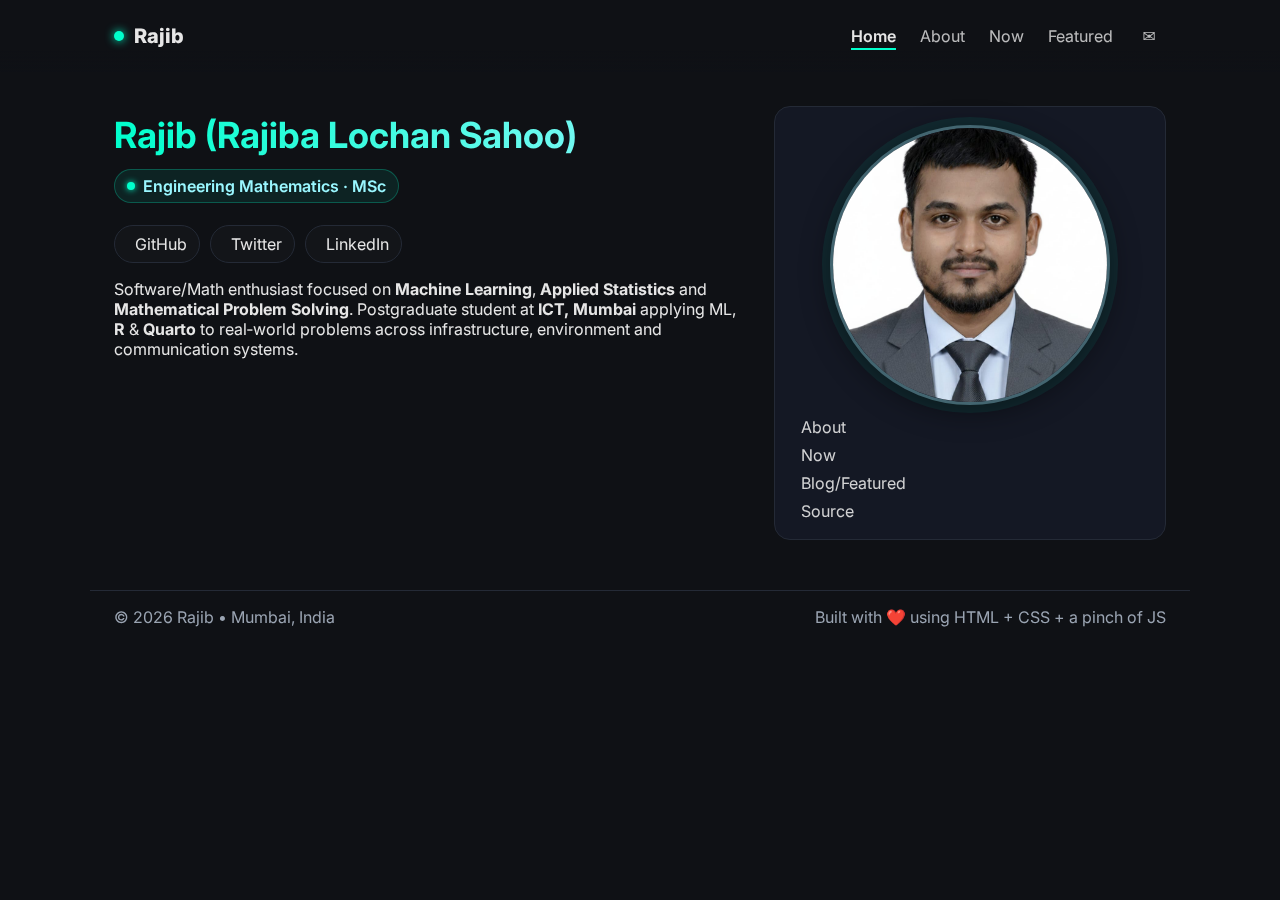
<file: index.html>
<!DOCTYPE html>
<html lang="en"><head>
<meta charset="utf-8" />
<meta name="viewport" content="width=device-width, initial-scale=1" />
<title>Rajib (Rajiba Lochan Sahoo)</title>
<meta name="description" content="Machine Learning • Applied Statistics • Mathematical Problem Solving" />
<link rel="preconnect" href="https://fonts.googleapis.com">
<link rel="preconnect" href="https://fonts.gstatic.com" crossorigin>
<link href="https://fonts.googleapis.com/css2?family=Inter:wght@400;600;800&display=swap" rel="stylesheet">
<link rel="stylesheet" href="css/style.css" />
</head><body>

<header class="site-nav">
  <div class="wrap nav-inner">
    <a class="brand" href="index.html">
      <span class="dot"></span>
      <span>Rajib</span>
    </a>
    <nav class="links">
      <a href="index.html" class="active">Home</a>
      <a href="about.html" class="">About</a>
      <a href="now.html" class="">Now</a>
      <a href="featured.html" class="">Featured</a>
      <a href="mailto:rajiblochansahoo783@gmail.com" class="icon-mail" aria-label="Email"></a>
    </nav>
  </div>
</header>

<main class="wrap">
  <section class="layout">
    <aside class="left">
      <h1 class="strike">Rajib (Rajiba Lochan Sahoo)</h1>
      <div class="role-badge"><span class="dot small"></span> Engineering Mathematics · MSc</div>
      <div class="social">
        <a class="pill" href="https://github.com/rajiba-sahoo2202" target="_blank" rel="noreferrer"><span class="icon gh"></span> GitHub</a>
        <a class="pill" href="https://x.com" target="_blank" rel="noreferrer"><span class="icon tw"></span> Twitter</a>
        <a class="pill" href="https://www.linkedin.com/in/rajiba-lochan-sahoo-706b3b2a2" target="_blank" rel="noreferrer"><span class="icon li"></span> LinkedIn</a>
      </div>
      <p class="intro">Software/Math enthusiast focused on <strong>Machine Learning</strong>, <strong>Applied Statistics</strong> and <strong>Mathematical Problem Solving</strong>. Postgraduate student at <strong>ICT, Mumbai</strong> applying ML, <strong>R</strong> & <strong>Quarto</strong> to real‑world problems across infrastructure, environment and communication systems.</p>
    </aside>
    <aside class="right card">
      <img class="avatar" src="assets/images/rajib-avatar.jpg" alt="Rajib avatar" />
      <ul class="right-links">
        <li><a href="about.html"><span class="icon about"></span> About</a></li>
        <li><a href="now.html"><span class="icon now"></span> Now</a></li>
        <li><a href="featured.html"><span class="icon blog"></span> Blog/Featured</a></li>
        <li><a href="https://github.com/rajiba-sahoo2202" target="_blank" rel="noreferrer"><span class="icon code"></span> Source</a></li>
      </ul>
    </aside>
  </section>
</main>

<footer class="wrap site-footer">
  <div>© <span id="year"></span> Rajib • Mumbai, India</div>
  <div>Built with ❤️ using HTML + CSS + a pinch of JS</div>
</footer>
<script src="js/app.js"></script>

</body></html>
</file>
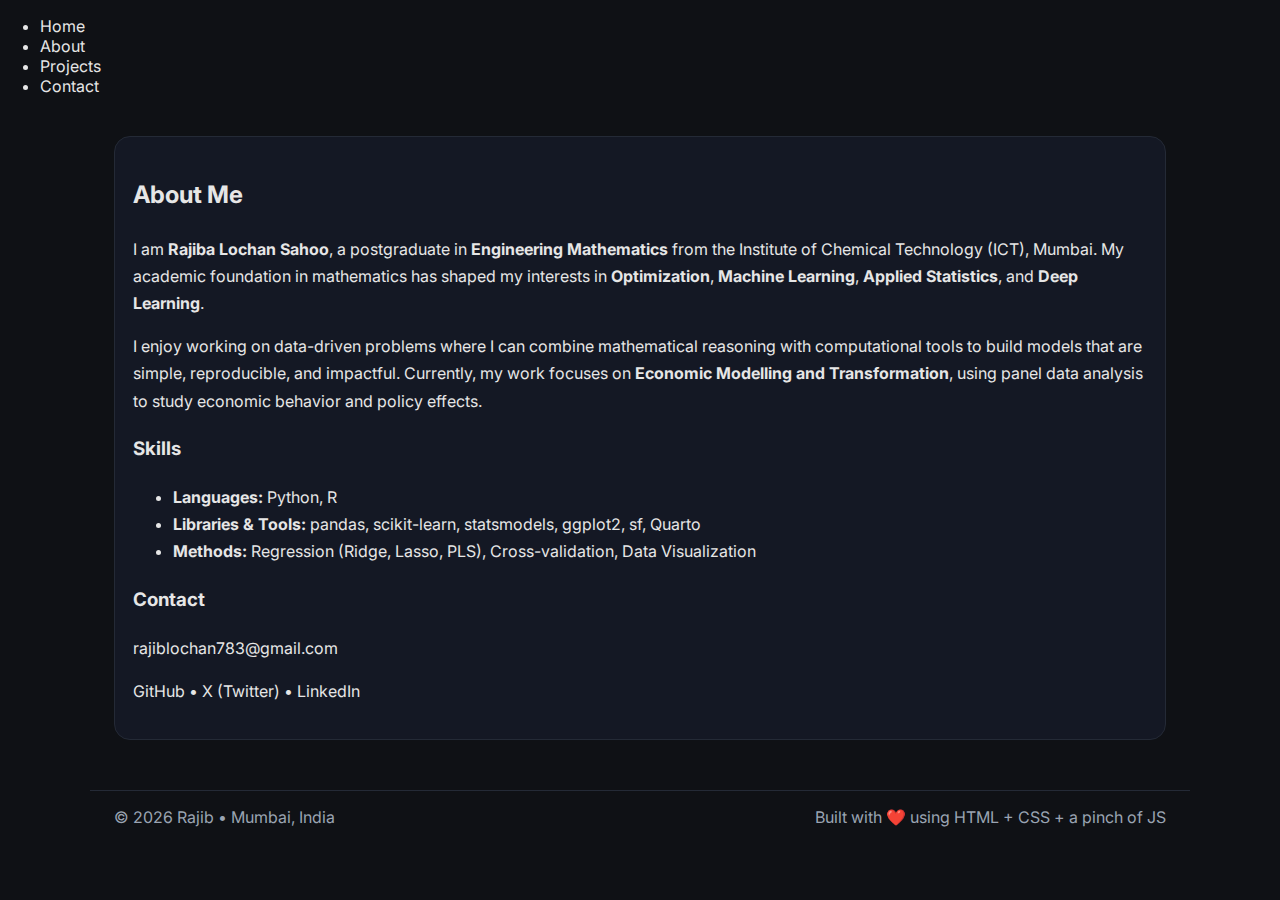
<file: about.html>
<!DOCTYPE html>
<html lang="en">
<head>
  <meta charset="UTF-8" />
  <meta name="viewport" content="width=device-width, initial-scale=1.0"/>
  <title>About - Rajiba Lochan Sahoo</title>
  
  <!-- Google Font -->
  <link href="https://fonts.googleapis.com/css2?family=Inter:wght@400;600&display=swap" rel="stylesheet">

  <!-- External CSS -->
  <link rel="stylesheet" href="css/style.css" />
</head>
<body>
  <header class="site-header">
    <nav>
      <ul class="nav-links">
        <li><a href="index.html">Home</a></li>
        <li><a href="about.html" class="active">About</a></li>
        <li><a href="projects.html">Projects</a></li>
        <li><a href="contact.html">Contact</a></li>
      </ul>
    </nav>
  </header>

  <main class="wrap">
    <section class="prose card">
      <h2>About Me</h2>
      <p>I am <strong>Rajiba Lochan Sahoo</strong>, a postgraduate in <strong>Engineering Mathematics</strong> from the Institute of Chemical Technology (ICT), Mumbai. 
      My academic foundation in mathematics has shaped my interests in <strong>Optimization</strong>, <strong>Machine Learning</strong>, <strong>Applied Statistics</strong>, and <strong>Deep Learning</strong>.</p>
      
      <p>I enjoy working on data-driven problems where I can combine mathematical reasoning with computational tools to build models that are simple, reproducible, and impactful. 
      Currently, my work focuses on <strong>Economic Modelling and Transformation</strong>, using panel data analysis to study economic behavior and policy effects.</p>
      
      <h3>Skills</h3>
      <ul>
        <li><strong>Languages:</strong> Python, R</li>
        <li><strong>Libraries & Tools:</strong> pandas, scikit-learn, statsmodels, ggplot2, sf, Quarto</li>
        <li><strong>Methods:</strong> Regression (Ridge, Lasso, PLS), Cross-validation, Data Visualization</li>
      </ul>

      <h3>Contact</h3>
      <p><a href="mailto:rajiblochan783@gmail.com">rajiblochan783@gmail.com</a></p>
      <p>
        <a href="https://github.com/rajiba-sahoo2202" target="_blank">GitHub</a> • 
        <a href="https://x.com/RajibLocha10679" target="_blank">X (Twitter)</a> • 
        <a href="https://www.linkedin.com/in/rajib-lochan-sahoo" target="_blank">LinkedIn</a>
      </p>
    </section>
  </main>


<footer class="wrap site-footer">
  <div>© <span id="year"></span> Rajib • Mumbai, India</div>
  <div>Built with ❤️ using HTML + CSS + a pinch of JS</div>
</footer>
<script src="js/app.js"></script>

</body></html>
</file>
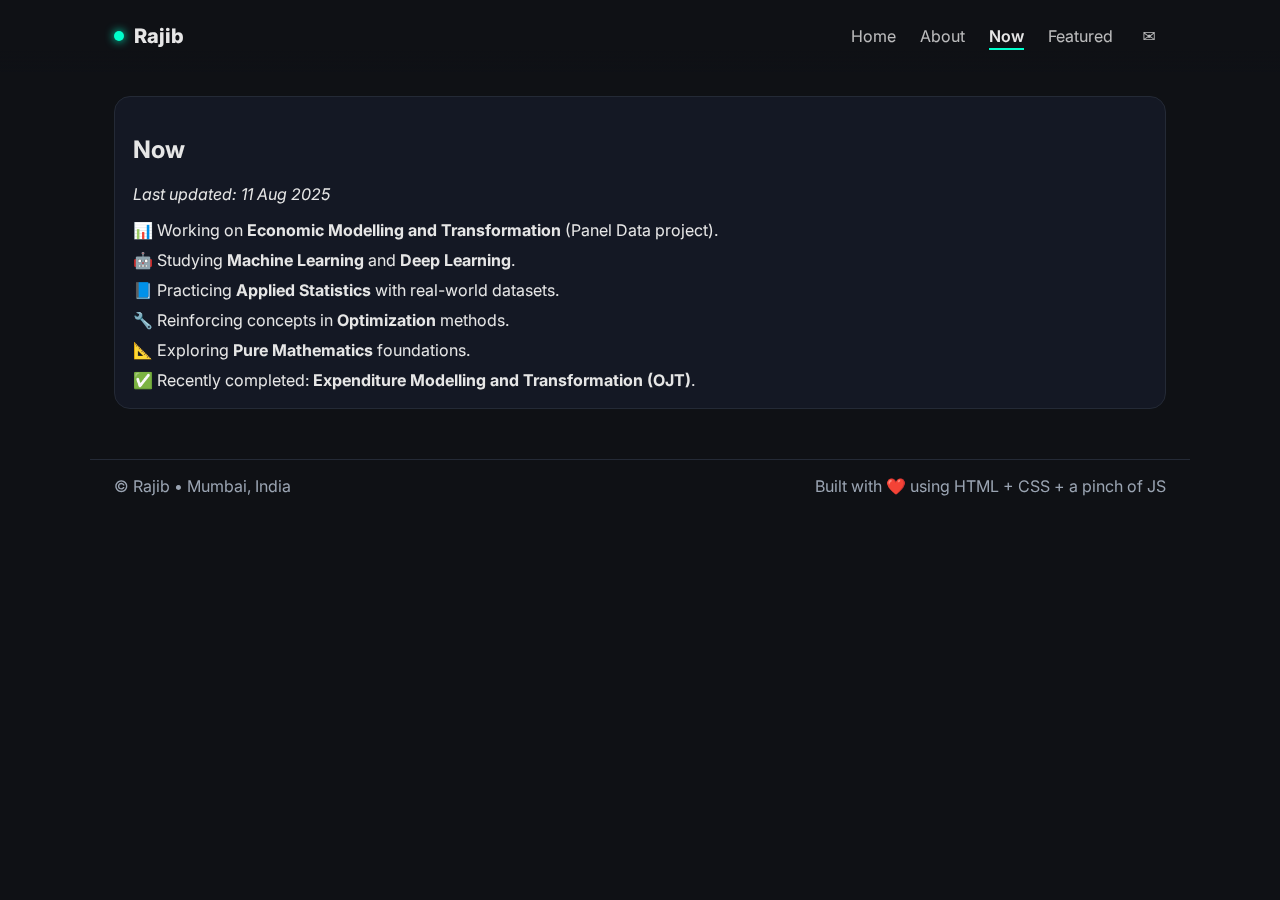
<file: now.html>
<!DOCTYPE html>
<html lang="en"><head>
<meta charset="utf-8" />
<meta name="viewport" content="width=device-width, initial-scale=1" />
<title>Now - Rajiba Lochan Sahoo </title>
<meta name="description" content="Machine Learning • Applied Statistics • Mathematical Problem Solving" />
<link rel="preconnect" href="https://fonts.googleapis.com">
<link rel="preconnect" href="https://fonts.gstatic.com" crossorigin>
<link href="https://fonts.googleapis.com/css2?family=Inter:wght@400;600;800&display=swap" rel="stylesheet">
<link rel="stylesheet" href="css/style.css" />
</head><body>

<header class="site-nav">
  <div class="wrap nav-inner">
    <a class="brand" href="index.html">
      <span class="dot"></span>
      <span>Rajib</span>
    </a>
    <nav class="links">
      <a href="index.html" class="">Home</a>
      <a href="about.html" class="">About</a>
      <a href="now.html" class="active">Now</a>
      <a href="featured.html" class="">Featured</a>
      <a href="mailto:rajiblochansahoo783@gmail.com" class="icon-mail" aria-label="Email"></a>
    </nav>
  </div>
</header>

<main class="wrap">
  <section class="card">
    <h2>Now</h2>
    <p><em>Last updated: 11 Aug 2025</em></p>
    <ul class="nowlist">
      <li>📊 Working on <strong>Economic Modelling and Transformation</strong> (Panel Data project).</li>
      <li>🤖 Studying <strong>Machine Learning</strong> and <strong>Deep Learning</strong>.</li>
      <li>📘 Practicing <strong>Applied Statistics</strong> with real-world datasets.</li>
      <li>🔧 Reinforcing concepts in <strong>Optimization</strong> methods.</li>
      <li>📐 Exploring <strong>Pure Mathematics</strong> foundations.</li>
      <li>✅ Recently completed: <strong>Expenditure Modelling and Transformation (OJT)</strong>.</li>
    </ul>
  </section>
</main>

<footer class="wrap site-footer">
  <div>© <span id="year"></span> Rajib • Mumbai, India</div>
  <div>Built with ❤️ using HTML + CSS + a pinch of JS</div>
</footer>
<script>
  document.getElementById('y').textContent = new Date().getFullYear();
</script>


</body></html>
</file>
<file: css/style.css>
:root{--bg:#0f1115;--panel:#161a22;--text:#e6e6e6;--muted:#9aa4b2;--brand:#00ffcc;--card:#141824;--line:#242a36}
*{box-sizing:border-box}
html,body{margin:0;padding:0;background:var(--bg);color:var(--text);font-family:Inter,system-ui,-apple-system,Segoe UI,Roboto,Ubuntu,Cantarell,"Helvetica Neue",Arial,Apple Color Emoji,Segoe UI Emoji}
a{color:inherit;text-decoration:none}
.wrap{max-width:1100px;margin:0 auto;padding:24px}
.site-nav{position:sticky;top:0;z-index:50;background:linear-gradient(180deg,var(--bg) 70%,transparent);backdrop-filter:saturate(1.2)}
.nav-inner{display:flex;justify-content:space-between;align-items:center;gap:16px}
.brand{display:flex;align-items:center;font-weight:800;font-size:20px;gap:10px}
.brand .dot{width:10px;height:10px;border-radius:50%;background:var(--brand);box-shadow:0 0 10px var(--brand)}
.links a{margin:0 10px;opacity:.8}
.links a.active{opacity:1;font-weight:600;border-bottom:2px solid var(--brand);padding-bottom:2px}
.icon-mail::before{content:"✉";display:inline-block;margin-left:6px}
.layout{display:grid;grid-template-columns:1.3fr .8fr;gap:24px;align-items:start;margin-top:10px}
.left h1{margin:8px 0 0 0;font-size:36px;line-height:1.2}
.strike{background:linear-gradient(90deg,var(--brand),#9af7ff);-webkit-background-clip:text;background-clip:text;color:transparent}
.role-badge{display:inline-flex;align-items:center;background:rgba(0,255,204,.08);border:1px solid rgba(0,255,204,.25);border-radius:999px;padding:6px 12px;margin:12px 0;color:#9af7ff;font-weight:600}
.role-badge .small{width:8px;height:8px;border-radius:50%;background:var(--brand);margin-right:8px;box-shadow:0 0 6px var(--brand)}
.pill{display:inline-flex;align-items:center;gap:8px;border:1px solid var(--line);padding:8px 12px;border-radius:999px;background:rgba(255,255,255,.02)}
.pill:hover{border-color:var(--brand)}
.social{display:flex;gap:10px;margin:10px 0 16px}
.card{background:var(--card);border:1px solid var(--line);border-radius:16px;padding:18px}
.right{position:sticky;top:80px}
.avatar{width:100%;max-width:280px;aspect-ratio:1/1;object-fit:cover;border-radius:50%;border:3px solid rgba(154,247,255,.35);box-shadow:0 6px 30px rgba(0,0,0,.45),0 0 0 8px rgba(0,255,204,.08);display:block;margin:0 auto 12px}
.right-links{list-style:none;margin:0;padding:0;display:flex;flex-direction:column;gap:8px}
.right-links a{display:flex;align-items:center;gap:8px;opacity:.9}
.prose{line-height:1.7;color:var(--text)}
.nutshell a{color:#9af7ff}
.nowlist{list-style:none;padding:0;margin:0;display:grid;gap:10px}
.feature{margin-bottom:18px}
.tech{color:var(--muted)}
.stats{display:grid;grid-template-columns:repeat(auto-fit,minmax(260px,1fr));gap:12px;margin:20px auto;max-width:1100px;padding:0 24px}
.stats img{width:100%;border-radius:12px;border:1px solid var(--line);background:#0b0d12}
.site-footer{display:flex;justify-content:space-between;gap:10px;align-items:center;border-top:1px solid var(--line);margin-top:26px;padding-top:16px;color:var(--muted)}
@media (max-width:900px){
  .layout{grid-template-columns:1fr}
  .right{position:static}
  .site-footer{flex-direction:column;text-align:center}
}
</file>
